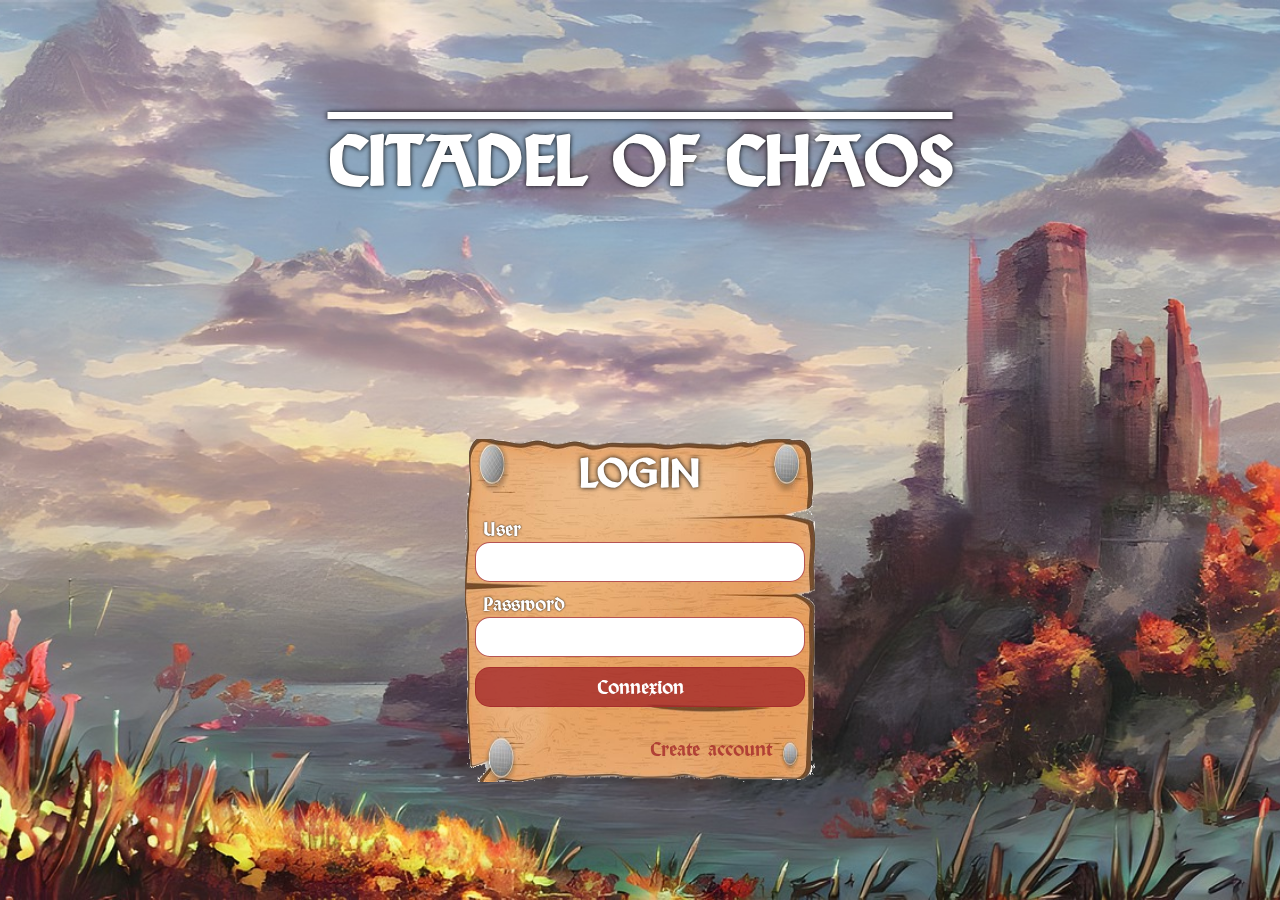
<file: index.html>
<!DOCTYPE html>
<html lang="fr">
<head>
    <meta charset="UTF-8">
    <meta http-equiv="X-UA-Compatible" content="IE=edge">
    <meta name="viewport" content="width=device-width, initial-scale=1.0">
    <title>Citadel of chaos</title>
    <link rel="stylesheet" href="style.css">

    <link href="https://unpkg.com/aos@2.3.1/dist/aos.css" rel="stylesheet">

</head>
<body>

    <header class="dsp-col">

        <h1 data-aos="zoom-in">Citadel of chaos</h1>

        <form action="./accueil.html" class="login dsp-col form panneau-bois" data-aos="flip-up">

            <h2>LOGIN</h2>

            <label for="user">User</label>
            <input type="text" name="" id="user">

            <label for="password">Password</label>
            <input type="text" name="" id="password">

            <!-- <button>Connexion</button> -->
            <input type="submit" name="button" value="Connexion" class="btn-color btn">

            <a href="./new_user.html">Create account</a>


        </form>


    </header>

   
    <script src="https://unpkg.com/aos@2.3.1/dist/aos.js"></script>
    <script src="script.js" type="module"></script>

</body>
</html>
</file>
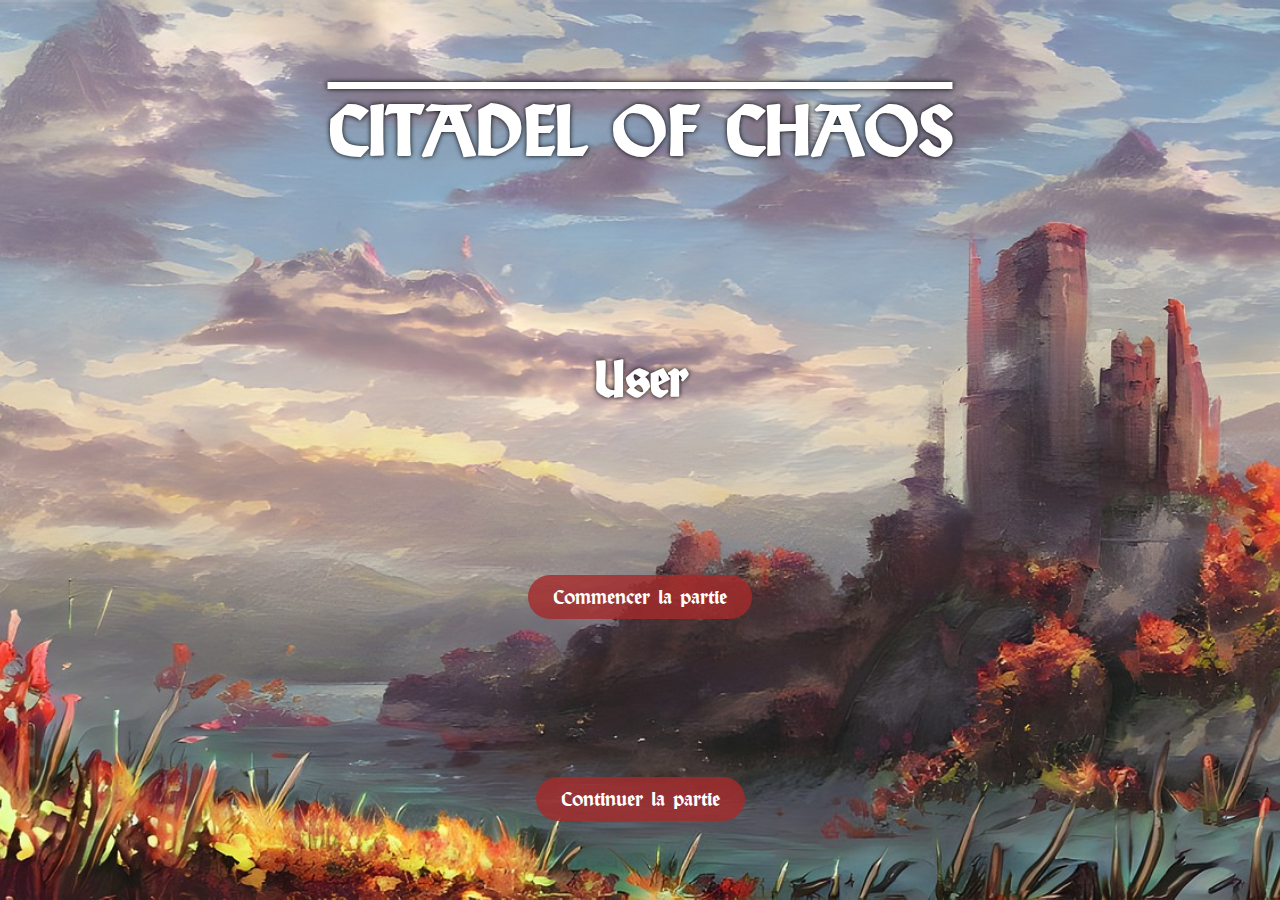
<file: accueil.html>
<!DOCTYPE html>
<html lang="fr">
<head>
    <meta charset="UTF-8">
    <meta http-equiv="X-UA-Compatible" content="IE=edge">
    <meta name="viewport" content="width=device-width, initial-scale=1.0">
    <title>Citadel of chaos</title>
    <link rel="stylesheet" href="style.css">

    <link href="https://unpkg.com/aos@2.3.1/dist/aos.css" rel="stylesheet">

</head>
<body>

    <header class="dsp-col">

        <h1>Citadel of chaos</h1>

            <h2 data-aos="zoom-in">User</h2>

            <div>
                <a href="./player.html">Commencer la partie</a>
            </div>

            <div>

                <a href="./general.html">Continuer la partie</a>

            </div>
            
    </header>


    <script src="https://unpkg.com/aos@2.3.1/dist/aos.js"></script>
    <script src="script.js" type="module"></script>

</body>
</html>
</file>
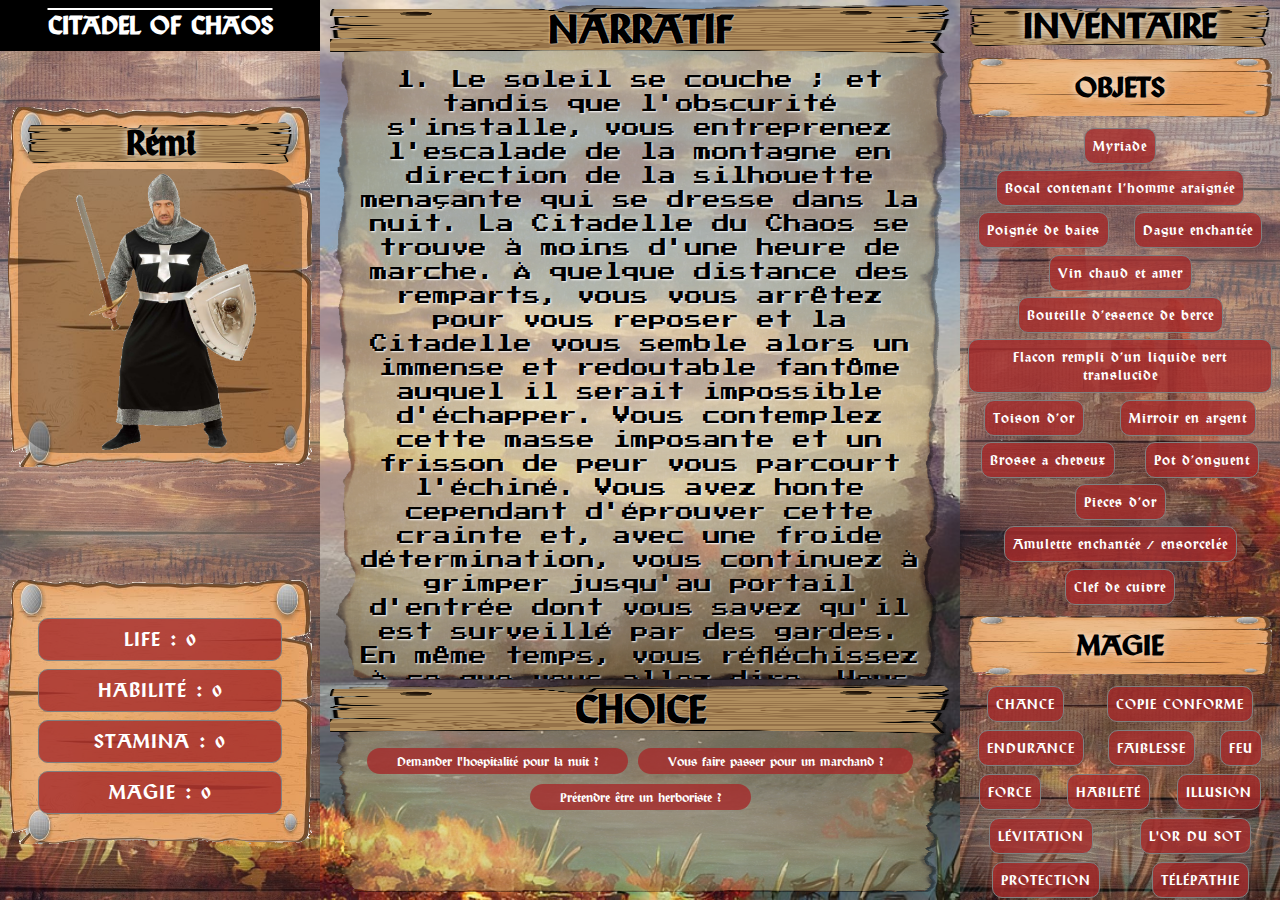
<file: general.html>
<!DOCTYPE html>
<html lang="fr">
<head>
    <meta charset="UTF-8">
    <meta http-equiv="X-UA-Compatible" content="IE=edge">
    <meta name="viewport" content="width=device-width, initial-scale=1.0">
    <title>Citadel of chaos</title>

    <link rel="stylesheet" href="style.css">

    <link href="https://unpkg.com/aos@2.3.1/dist/aos.css" rel="stylesheet">

</head>
<body>

    <header class="dsp-row">

        <div class="cont-user">

            <h1>Citadel of chaos</h1>

            <div class="user panneau-bois">
                <h2 class="panneau-bois-lg">Rémi</h2>
                <div class="avatar">
                    <img src="./assets/personnage/av_1.png" alt="">
                </div>
            </div>

            <div class="profil-user panneau-bois">
                <p>Life : 0</p>
                <p>Habilité : 0</p>
                <p>Stamina : 0</p>
                <p>Magie : 0</p>

            </div>

        </div>

        <div class="cont-naratif-choice">

            <div class="naratif">

                <div class="puce-1">Choice</div>
                <div class="puce-2">inventaire</div>

                <h2 class="panneau-bois-lg">NARRATIF</h2>

                <div class="naratif-containt">

                    <div class="naratif-scroll">

                        <p class="check-naratif"></p>

                    </div>
                    

                </div>
            </div>

            <div class="choice" >

                <h2 class="panneau-bois-lg">CHOICE</h2>

                <div class="choice-containt">
                    
                    <!-- <a href="#">Parler avec cet homme</a>
                    <a href="#">Utiliser une Formule Magique</a>
                    <a href="#">Chercher dans votre sac à dos un cadeau à lui faire</a>
                    <a href="./combat.html">Combatre</a>
                    <a href="#">Vous hâter de quitter cette pièce et tenter d'ouvrir l'autre porte</a> -->
                    
                </div>
            </div>

        </div>

        <div class="cont-inventaire img-inventaire">


            <h2 class="panneau-bois-lg">INVENTAIRE</h2>

                <div class="inventaire">

                    <h3 class="panneau-bois ">OBJETS</h3>

                    <div class="objets">

                        <p>Myriade</p>
                        <p>Bocal contenant l’homme araignée</p>
                        <p>Poignée de baies</p>
                        <p>Dague enchantée</p>
                        <p>Vin chaud et amer</p>
                        <p>Bouteille d’essence de berce</p>
                        <p>Flacon rempli d’un liquide vert translucide</p>
                        <p>Toison d’or</p>
                        <p>Mirroir en argent</p>
                        <p>Brosse a cheveux</p>
                        <p>Pot d’onguent</p>
                        <p>Pieces d’or</p>
                        <p>Amulette enchantée / ensorcelée</p>
                        <p>Clef de cuivre</p>

                    </div>

                    <h3 class="panneau-bois">MAGIE</h3>

                    <div class="magies">

                        <p>CHANCE</p>
                        <p>COPIE CONFORME</p>
                        <p>ENDURANCE</p>
                        <p>FAIBLESSE</p>
                        <p>FEU</p>
                        <p>FORCE</p>
                        <p>HABILETÉ</p>
                        <p>ILLUSION</p>
                        <p>LÉVITATION</p>
                        <p>L'OR DU SOT</p>
                        <p>PROTECTION</p>
                        <p>TÉLÉPATHIE</p>

                    </div>

                </div>
        </div>

    </header>


    <script src="https://unpkg.com/aos@2.3.1/dist/aos.js"></script>
    <script src="script.js" type="module"></script>

</body>
</html>
</file>
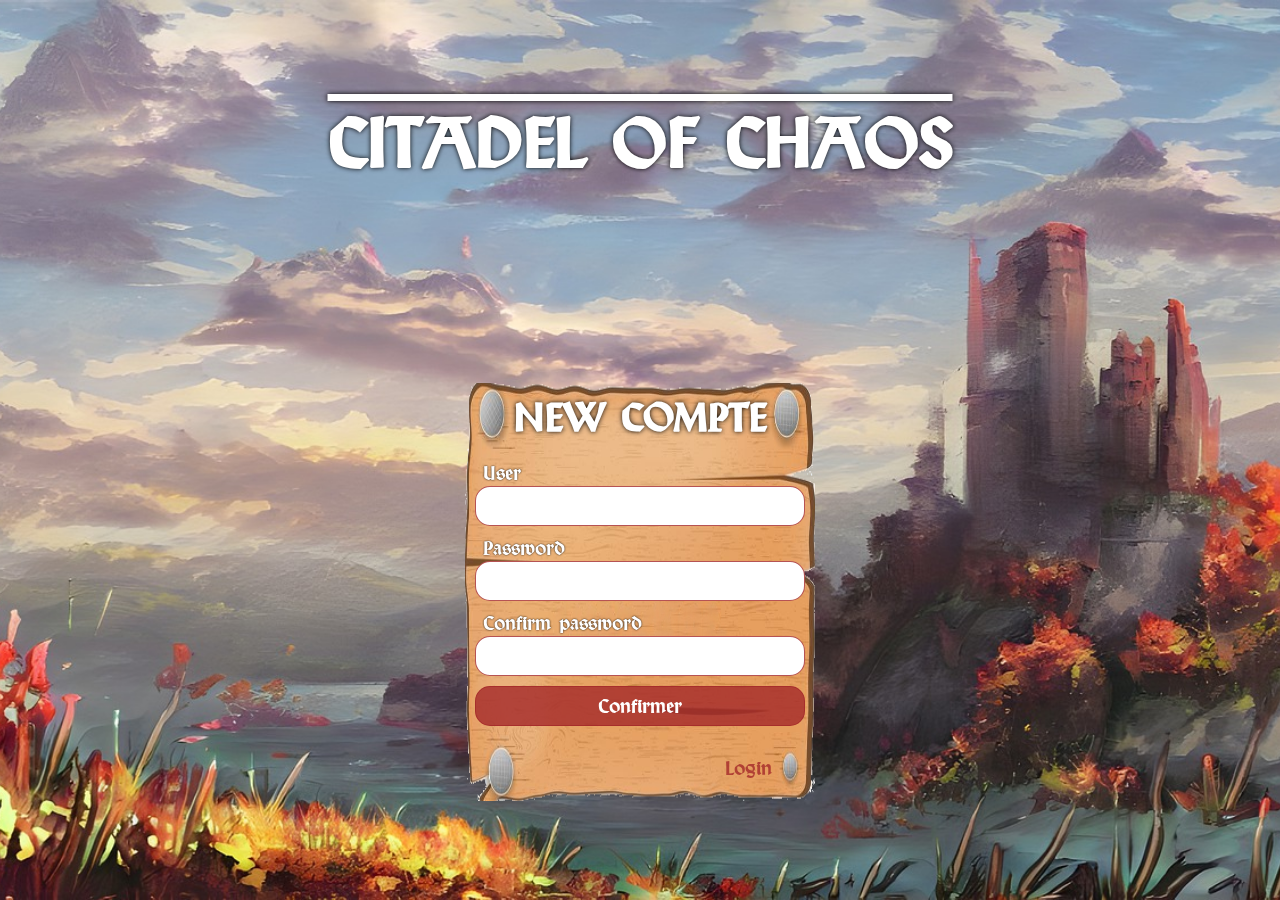
<file: new_user.html>
<!DOCTYPE html>
<html lang="fr">
<head>
    <meta charset="UTF-8">
    <meta http-equiv="X-UA-Compatible" content="IE=edge">
    <meta name="viewport" content="width=device-width, initial-scale=1.0">
    <title>Citadel of chaos</title>
    <link rel="stylesheet" href="style.css">

    <link href="https://unpkg.com/aos@2.3.1/dist/aos.css" rel="stylesheet">

</head>
<body>

    <header class="dsp-col">

        <h1>Citadel of chaos</h1>
        
        <form action="./accueil.html" class="login dsp-col form panneau-bois" data-aos="flip-up">

            <h2>NEW COMPTE</h2>

            <label for="user">User</label>
            <input type="text" name="" id="user">

            <label for="password">Password</label>
            <input type="password" name="" id="password">

            <label for="password">Confirm password</label>
            <input type="password" name="" id="password">

            <input type="submit" name="button" value="Confirmer" class="btn-color btn">

            <a href="./index.html">Login</a>

        </form>

    </header>
    
    <script src="https://unpkg.com/aos@2.3.1/dist/aos.js"></script>
    <script src="script.js" type="module"></script>

</body>
</html>
</file>
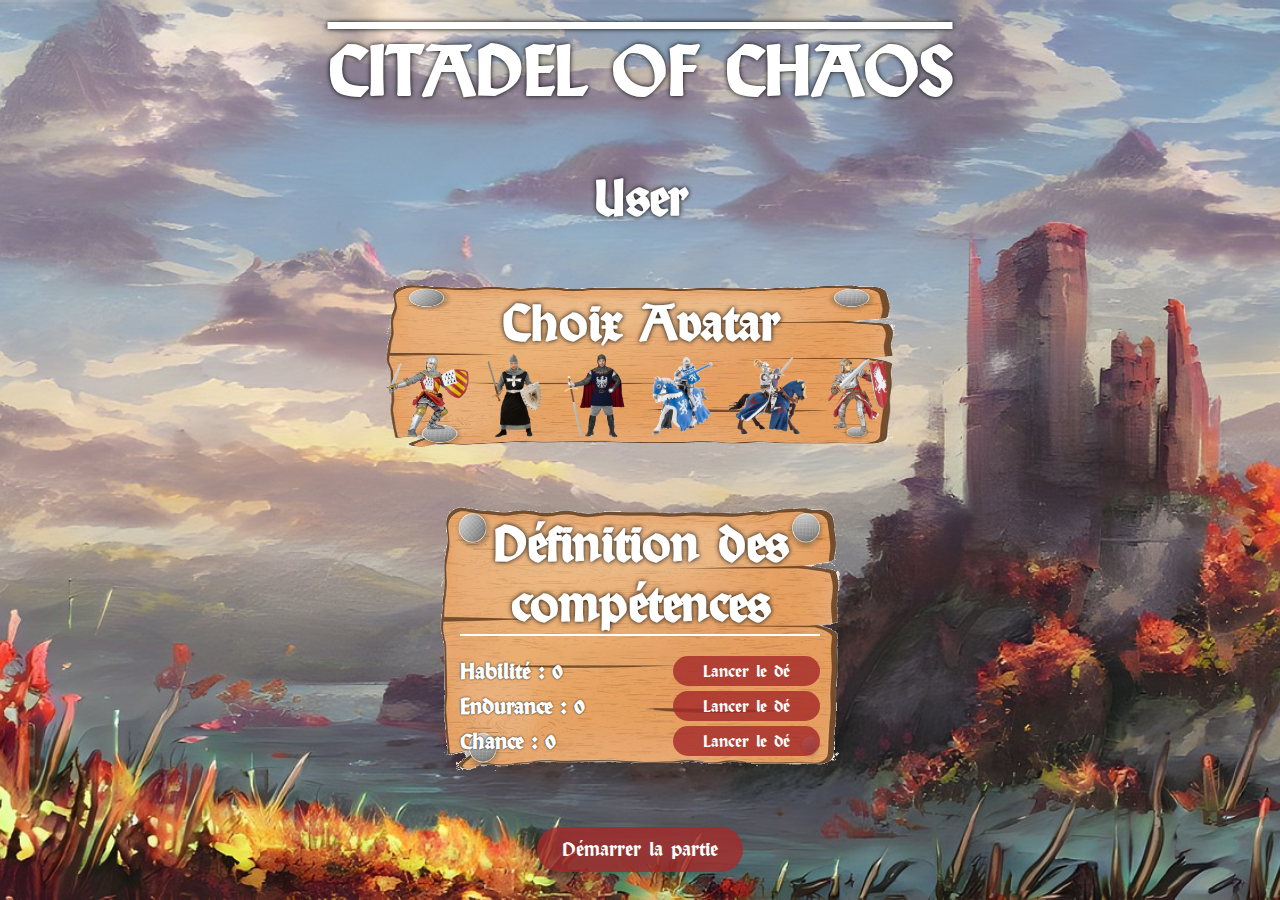
<file: player.html>
<!DOCTYPE html>
<html lang="fr">
<head>
    <meta charset="UTF-8">
    <meta http-equiv="X-UA-Compatible" content="IE=edge">
    <meta name="viewport" content="width=device-width, initial-scale=1.0">
    <title>Citadel of chaos</title>
    <link rel="stylesheet" href="style.css">

    <link href="https://unpkg.com/aos@2.3.1/dist/aos.css" rel="stylesheet">



</head>
<body>

    <header class="dsp-col">

        <h1>Citadel of chaos</h1>

            <h2 data-aos="zoom-in">User</h2>

            <div class="cont-avatar">

                <h2>Choix Avatar</h2>

                <div class="choice-avatar">

                    <img src="./assets/personnage/av_0.png" alt="">
                    <img src="./assets/personnage/av_1.png" alt="">
                    <img src="./assets/personnage/av_2.png" alt="">
                    <img src="./assets/personnage/av_3.png" alt="">
                    <img src="./assets/personnage/av_4.png" alt="">
                    <img src="./assets/personnage/av_5.png" alt="">
                    
                </div>



            </div>

            <div class="cont-selection">

                <h2>Définition des compétences</h2>

                <div class="check-dice">

                    <div class="dsp-row">
                        <h3>Habilité :&nbsp</h3>
                        <h3>0</h3>
                    </div>

                    <button class="btn-color btn">Lancer le dé</button>

                </div>

                <div class="check-dice">

                    <div class="dsp-row">
                        <h3>Endurance :&nbsp</h3>
                        <h3>0</h3>
                    </div>
                    <button class="btn-color btn">Lancer le dé</button>

                </div>

                <div class="check-dice">

                    <div class="dsp-row">
                        <h3>Chance :&nbsp</h3>
                        <h3>0</h3>
                    </div>
                    <button class="btn-color btn">Lancer le dé</button>

                </div>

            </div>

            <a href="./general.html" type="submit">Démarrer la partie</a>

    </header>


    <script src="https://unpkg.com/aos@2.3.1/dist/aos.js"></script>
    <script src="script.js" type="module"></script>

</body>
</html>
</file>
<file: style.css>
* {
  box-sizing: border-box;
  margin: 0;
  padding: 0;
}

@font-face {
  font-family: "90s";
  src: url("./fonts/90s.ttf");
}
@font-face {
  font-family: "medieval";
  src: url("./fonts/medieval.ttf");
}
a {
  color: blue;
  text-decoration: none;
}

body {
  width: 100%;
  background-color: black;
  color: white;
  background: url("./assets/cbg_ciel_bleu.jpg") no-repeat center/cover;
}

body::-webkit-scrollbar {
  width: 5px;
}

body::-webkit-scrollbar-track {
  background: transparent;
}

body::-webkit-scrollbar-thumb {
  background-color: white;
  border-radius: 20px;
  border: 1px solid gray;
}

.dsp-col {
  display: flex;
  flex-wrap: wrap;
  justify-content: space-around;
  align-items: center;
  flex-direction: column;
}

.dsp-row {
  display: flex;
  flex-wrap: wrap;
}

.form {
  padding: 10px;
  border-radius: 10px;
  width: 350px;
  background-color: rgba(0, 0, 0, 0.281);
}
.form h2 {
  margin-bottom: 20px;
  font-size: 40px;
}
.form label {
  width: 95%;
  height: 20px;
  text-align: left;
  margin-bottom: 5px;
  text-shadow: 0 0 2px black;
}
.form input {
  width: 100%;
  height: 40px;
  margin-bottom: 10px;
  padding: 0 10px;
  border-radius: 15px;
  border: none;
  border: 1px solid rgba(165, 42, 42, 0.808);
}
.form a {
  width: 95%;
  margin-top: 10px;
  text-align: right;
  color: rgba(165, 42, 42, 0.808);
  background-color: transparent;
}
.form a:hover {
  background-color: transparent;
  text-decoration: underline;
  scale: 1;
}

h1 {
  font-size: 70px;
  text-transform: uppercase;
  text-align: center;
}

h2 {
  font-size: 50px;
}

header {
  max-width: 1380px;
  height: 100vh;
  margin: auto;
  background: url("./assets/bg_citadel.jpg") no-repeat center/cover;
  box-shadow: 0 0 10px 5px black;
}
header h1,
header h2,
header h3,
header label,
header input,
header a {
  font-family: "medieval", sans-serif;
}
header h1 {
  text-decoration: overline;
  text-shadow: 0 0 5px black;
}
header h2 {
  text-shadow: 0 0 5px black;
}
header p {
  font-family: "90s", sans-serif;
}
header input,
header label {
  font-size: 20px;
}
header a {
  padding: 10px 25px;
  font-size: 20px;
  border-radius: 25px;
  transition: 0.2s;
  background-color: rgba(165, 42, 42, 0.808);
  color: white;
  transition: 0.2s;
}
header a:hover {
  background-color: gray;
  color: white;
}

.btn-color {
  background-color: rgba(165, 42, 42, 0.808);
  color: white;
}

.btn {
  padding: 5px 30px;
  transition: 0.2s;
  border-radius: 15px;
  border: none;
}

.btn:hover {
  background-color: gray;
  color: white;
  box-shadow: 0 0 10px 2px black;
}

.separateur {
  width: 100%;
  height: 1px;
  border: 1px solid white;
}

.cont-user,
.cont-inventaire {
  position: relative;
  display: flex;
  flex-wrap: wrap;
  flex-direction: column;
  justify-content: space-between;
  width: 25%;
  padding: 10px 5 px;
  text-align: center;
  z-index: 1;
}
.cont-user h1,
.cont-inventaire h1 {
  font-size: 25px;
  padding: 10px 5px;
  background-color: black;
}
.cont-user h2,
.cont-inventaire h2 {
  font-size: 35px;
  margin: 5px 10px;
  border-radius: 10px;
  color: black;
  text-shadow: 0 0 10px white;
}
.cont-user h3,
.cont-inventaire h3 {
  width: 100%;
  font-size: 28px;
  margin: 5px auto;
  color: black;
  border-radius: 10px 10px 10px 10px;
  padding: 5px;
  text-shadow: 0 0 10px white;
}
.cont-user p,
.cont-inventaire p {
  font-family: "medieval", sans-serif;
  border-radius: 10px;
  transition: 0.2s;
  background-color: rgba(165, 42, 42, 0.808);
  color: white;
  font-size: 14px;
  border: 1px solid gray;
  padding: 8px 8px;
  letter-spacing: 1px;
}
.cont-user p:hover,
.cont-inventaire p:hover {
  background-color: lightgray;
  color: black;
  cursor: pointer;
  scale: 1.1;
}

.cont-user::after,
.cont-inventaire::after {
  content: "";
  width: 100%;
  height: 100%;
  z-index: -1;
  position: absolute;
  opacity: 0.5;
  background: url("./assets/texture-bois.jpg") no-repeat center/cover;
}

.user {
  width: 95%;
  margin: auto;
  border-radius: 10px;
  padding: 10px;
}
.user img {
  width: 100%;
  height: 100%;
  background-color: rgba(0, 0, 0, 0.322);
  border-radius: 40px;
}

.profil-user {
  padding: 30px;
  width: 95%;
  margin: auto;
}
.profil-user p {
  text-transform: uppercase;
  font-size: 20px;
  margin-top: 8px;
}

.cont-naratif-choice {
  width: 50%;
  text-align: center;
}
.cont-naratif-choice h2 {
  font-size: 40px;
  margin: 5px 10px;
  color: black;
  border-radius: 10px 10px 2px 2px;
  text-shadow: 0 0 2px white;
}
.cont-naratif-choice p {
  font-size: 18px;
  line-height: 1.5rem;
  padding: 10px 40px;
  color: black;
  text-shadow: 1px 1px 2px white;
}

.naratif {
  position: relative;
  height: 75vh;
  z-index: 0;
}

.naratif::after {
  content: "";
  width: 100%;
  height: 100%;
  top: 0;
  left: 0;
  z-index: -1;
  position: absolute;
  opacity: 0.5;
  background: url("./assets/parchemin.png") no-repeat center/contain;
  background-size: 100% 104%;
}

.naratif-scroll {
  height: 69vh;
  overflow-y: auto;
}

.naratif-scroll::-webkit-scrollbar {
  width: 5px;
}

.naratif-scroll::-webkit-scrollbar-track {
  background: transparent;
}

.naratif-scroll::-webkit-scrollbar-thumb {
  background-color: white;
  border-radius: 20px;
  border: 1px solid gray;
}

.choice {
  position: relative;
  height: 23vh;
  z-index: 1;
}

.choice::after {
  content: "";
  width: 100%;
  height: 100%;
  top: 0;
  left: 0;
  z-index: -1;
  position: absolute;
  opacity: 0.5;
  background: url("./assets/parchemin.png") no-repeat center/contain;
  background-size: 100% 104%;
}

.choice-containt {
  display: flex;
  flex-wrap: wrap;
  justify-content: center;
  text-align: center;
  padding: 10px 20px;
  gap: 10px;
}
.choice-containt button {
  font-family: "medieval", sans-serif;
}
.choice-containt button:hover {
  cursor: pointer;
}

.inventaire {
  display: flex;
  flex-wrap: wrap;
  justify-content: space-between;
  width: 95%;
  margin: auto;
  height: 94vh;
  gap: 5px;
}
.inventaire h3 {
  display: flex;
  justify-content: center;
  align-items: center;
}

.objets,
.magies {
  display: flex;
  flex-wrap: wrap;
  justify-content: space-around;
  align-items: center;
  gap: 5px;
}

.cont-combat {
  width: 100%;
  height: 100%;
  text-align: center;
  display: flex;
  flex-wrap: wrap;
}
.cont-combat h1 {
  width: 100%;
  margin: auto;
  font-size: 40px;
  padding: 10px;
}
.cont-combat h2 {
  width: 100%;
  margin: auto;
  font-size: 40px;
  padding: 10px;
}
.cont-combat p {
  font-size: 20px;
}
.cont-combat .user-combat {
  width: 25%;
  height: 85%;
  display: flex;
  justify-content: space-between;
  align-items: center;
  flex-direction: column;
}
.cont-combat .user-combat .avatar {
  width: 100%;
}
.cont-combat .user-combat .avatar img {
  height: 25%;
}
.cont-combat .user-combat p {
  padding: 10px;
}
.cont-combat .detail-combat {
  width: 50%;
  height: 85%;
  border-top: 1px dashed white;
  border-left: 1px dashed white;
  border-right: 1px dashed white;
  border-radius: 10px 10px 0 0;
}
.cont-combat .detail-combat h2 {
  width: 100%;
  height: 10%;
}
.cont-combat .detail-combat .action,
.cont-combat .detail-combat .result {
  width: 95%;
  height: 40%;
  border: 1px solid gray;
  border-radius: 10px 10px 0 0;
  margin: auto;
}
.cont-combat .enemy-combat {
  width: 25%;
  height: 85%;
  display: flex;
  justify-content: space-between;
  align-items: center;
  flex-direction: column;
}
.cont-combat .enemy-combat .avatar {
  width: 100%;
}
.cont-combat .enemy-combat .avatar img {
  height: 250px;
}
.cont-combat .enemy-combat p {
  padding: 10px;
}

.panneau-bois {
  background: url("./assets/panneau_bois.png") no-repeat center/contain;
  background-size: 101% 104%;
}

.panneau-bois-lg {
  background: url("./assets/panneau_bois_lg.png") no-repeat center/contain;
  background-size: 105% 104%;
}

.puce-1,
.puce-2 {
  position: absolute;
  width: 100px;
  height: 30px;
  background-color: brown;
  border-radius: 15%;
  top: 15px;
  display: none;
  font-family: "medieval", sans-serif;
  font-size: 20px;
  border: 1px solid gray;
}

.puce-1 {
  left: 5%;
}

.puce-2 {
  right: 5%;
}

.cont-selection {
  position: relative;
  padding: 10px 20px;
  max-width: 400px;
  z-index: 0;
  text-shadow: 0 0 2px black;
  text-align: center;
}
.cont-selection h2 {
  border-bottom: 2px solid white;
  margin-bottom: 20px;
}
.cont-selection .check-dice {
  display: flex;
  justify-content: space-between;
  align-items: center;
  margin: 5px 0 5px;
}
.cont-selection .check-dice h3 {
  font-size: 22px;
}
.cont-selection .check-dice button {
  font-family: "medieval", sans-serif;
  font-size: 17px;
}

.cont-selection::after {
  content: "";
  position: absolute;
  z-index: -1;
  width: 100%;
  height: 100%;
  top: 0;
  left: 0;
  background: url("./assets/panneau_bois.png") no-repeat center/contain;
  background-size: 100% 100%;
}

.cont-avatar {
  position: relative;
  max-width: 590px;
  z-index: 1;
  padding: 10px 0;
}
.cont-avatar h2 {
  text-align: center;
}
.cont-avatar .choice-avatar {
  display: flex;
  flex-wrap: wrap;
  justify-content: center;
  width: 100%;
}
.cont-avatar .choice-avatar img {
  width: 85px;
  transition: 0.2s;
}
.cont-avatar .choice-avatar img:hover {
  background-color: rgba(165, 42, 42, 0.445);
  border-radius: 20px;
  scale: 1.1;
}

.cont-avatar::after {
  position: absolute;
  z-index: -1;
  content: "";
  width: 100%;
  height: 100%;
  top: 0;
  left: 0;
  background: url("./assets/panneau_bois.png") no-repeat center/contain;
  background-size: 100% 100%;
}

@media screen and (max-width: 1050px) {
  .cont-user {
    display: flex;
    flex-wrap: wrap;
    flex-direction: row;
    justify-content: space-between;
    align-items: center;
    width: 100%;
    padding: 0;
  }
  .cont-user h1 {
    width: auto;
    padding: 0;
    display: none;
  }
  .cont-user h2 {
    padding: 0 10px;
  }
  .user {
    display: flex;
    flex-wrap: wrap;
    justify-content: space-around;
    width: 100%;
    padding: 5px;
  }
  .user .avatar {
    width: 50px;
  }
  .profil-user {
    display: flex;
    flex-wrap: wrap;
    flex-direction: row;
    justify-content: center;
    align-items: center;
    width: 100%;
    padding: 5px 10px;
    gap: 5px;
  }
  .profil-user p {
    font-size: 12px;
  }
  .cont-naratif-choice {
    width: 100%;
    display: flex;
    flex-wrap: wrap;
    flex-direction: row;
    position: relative;
  }
  .naratif {
    width: 100%;
    height: 85vh;
    position: relative;
  }
  .naratif h2 {
    font-size: 20px;
    height: 50px;
    display: flex;
    justify-content: center;
    align-items: center;
  }
  .naratif p {
    font-size: 14px;
    padding: 0 20px;
  }
  .naratif-scroll {
    height: 95%;
  }
  .naratif-containt {
    height: 80vh;
  }
  .choice,
.cont-inventaire {
    display: none;
  }
  .puce-1,
.puce-2 {
    display: flex;
    flex-direction: row;
    justify-content: center;
    align-items: center;
    transition: 0.2s;
  }
  .puce-1:hover,
.puce-2:hover {
    cursor: pointer;
    background-color: gray;
    scale: 1.1;
    border: 1px solid lightgray;
  }
  .puce-1:hover {
    rotate: 2deg;
  }
  .puce-2:hover {
    rotate: -2deg;
  }
  .choice-visible {
    display: block;
    position: absolute;
    top: 50%;
    left: 50%;
    transform: translate(-50%, -50%);
    height: auto;
    width: 80%;
    padding: 10px;
  }
  .choice::after {
    opacity: 1;
  }
  header {
    position: relative;
  }
  .inventaire-visible {
    display: flex;
    width: 70%;
    left: 50%;
    height: auto;
    position: absolute;
    transform: translateX(-50%);
  }
  .cont-inventaire::after {
    opacity: 1;
    border-radius: 20px;
    box-shadow: 0 0 15px 5px black;
  }
}

/*# sourceMappingURL=style.css.map */
</file>
